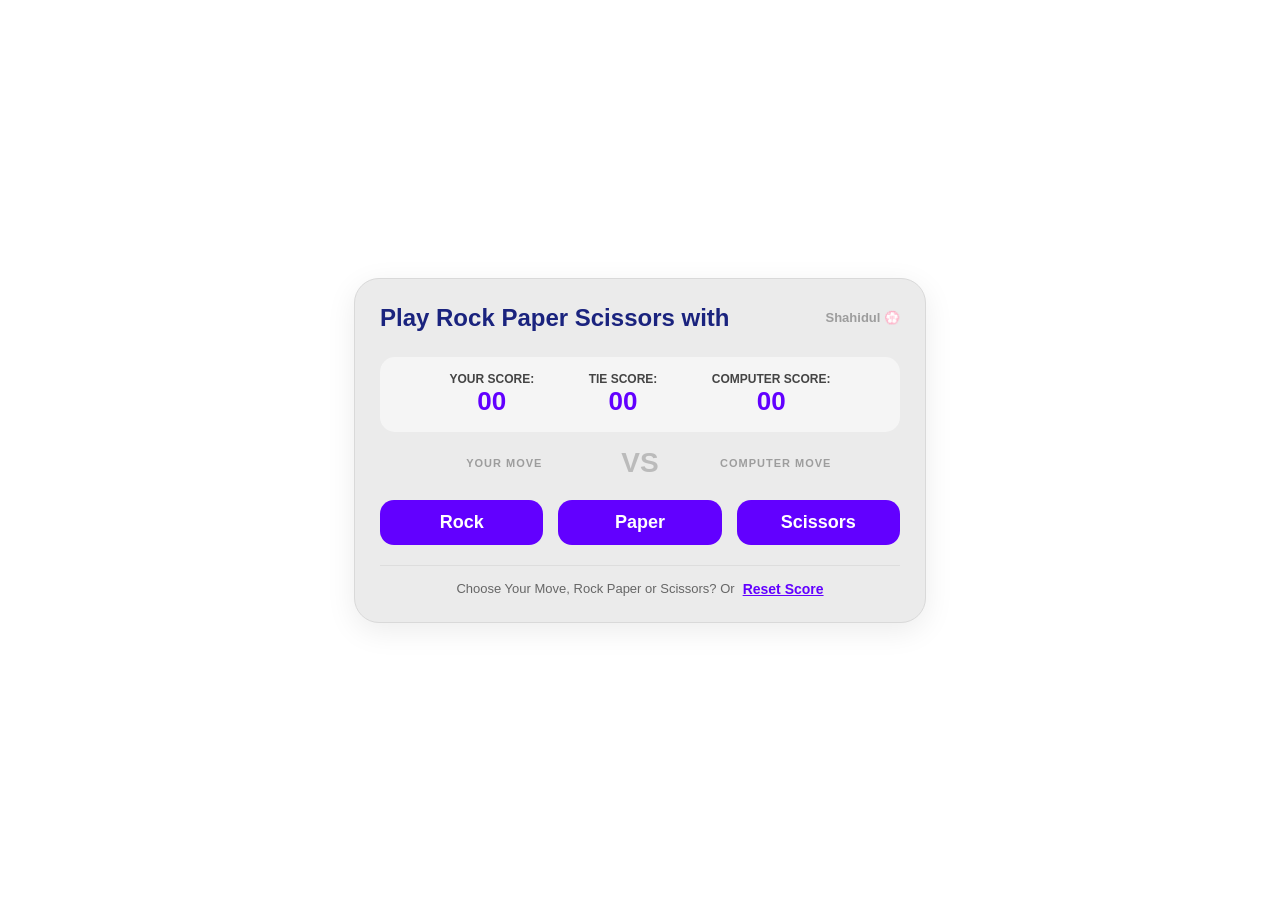
<file: index.html>
<!doctype html>
<html lang="en">
  <head>
    <meta charset="UTF-8" />
    <meta name="viewport" content="width=device-width, initial-scale=1.0" />
    <title>RPC Final Project</title>
    <link
      rel="stylesheet"
      href="style.css"
    />
  </head>
  <body>
    <div class="container">
      <div class="gameBox">
        <div class="box-head">
          <p class="box-head-title">Play Rock Paper Scissors with </p>
          <p class="auth-name">Shahidul 💮</p>
        </div>
        <div class="score-area">
          <p class="player-score">Your score: <b>00</b></p>
          <p class="tie-score">Tie score: <b>00</b></p>
          <p class="computer-score">Computer score: <b>00</b></p>
        </div>
        <div class="rps-icon-show">
          <div class="player-move-info">
            <p class="player-move"></p>
            <p class="player-move-text">Your Move</p>
          </div>
          <p class="player-vs-computer">VS</p>
          <div class="computer-move-info">
            <p class="computer-move"></p>
            <p class="computer-move-text">Computer Move</p>
          </div>
        </div>
        <div class="game-result"></div>
        <div class="rpc-buttons">
          <button class="rock-move" onclick="playGame('rock')">Rock</button>
          <button class="paper-move" onclick="playGame('paper')">Paper</button>
          <button class="scissors-move" onclick="playGame('scissors')">
            Scissors
          </button>
        </div>
        <div class="bottom-content">
          <p class="user-option">
            Choose Your Move, Rock Paper or Scissors? Or
          </p>
          <button class="reset-button">Reset Score</button>
        </div>
      </div>
    </div>

    <script src="script.js"></script>
  </body>
</html>
</file>
<file: style.css>
/* 1. Variables & Global Resets */
:root {
  --primary-color: #6200ff;
  --primary-hover: #4b00db;
  --text-dark: #1a237e;
  --text-muted: #9d9d9d;
  --bg-card: #ebebeb;
  --bg-body: #ffffff;
  --shadow: 0 8px 30px rgba(0, 0, 0, 0.08);
}
body {
  font-family: "Segoe UI", Roboto, Helvetica, Arial, sans-serif;
  background-color: var(--bg-body);
  height: 100vh;
  margin: 0;
  display: flex;
  justify-content: center;
  align-items: center;
}

/* 2. Layout Containers */
.container {
  width: 100%;
  display: flex;
  justify-content: center;
  align-items: center;
}

.gameBox {
  background: var(--bg-card);
  width: 520px;
  padding: 25px;
  border-radius: 25px;
  border: 1px solid #d9d9d9;
  box-shadow: var(--shadow);
}

/* 3. Header Section */
.box-head {
  display: flex;
  justify-content: space-between;
  align-items: center;
  margin-bottom: 25px;
}

.box-head-title {
  color: var(--text-dark);
  font-size: 24px;
  font-weight: 800;
  margin: 0;
}

.auth-name {
  font-size: 13px;
  font-weight: 600;
  color: var(--text-muted);
  margin: 0;
}

/* 4. Scoreboard Area */
.score-area {
  display: flex;
  justify-content: space-evenly;
  align-items: center;
  margin-bottom: 15px;
  background: rgba(255, 255, 255, 0.5);
  padding: 15px;
  border-radius: 15px;
}

.player-score,
.tie-score,
.computer-score {
  margin: 0;
  font-size: 12px;
  font-weight: 700;
  text-align: center;
  text-transform: uppercase;
  color: #444;
}

.score-area b {
  display: block; /* Puts the number on a new line for better look */
  font-size: 26px;
  color: var(--primary-color);
}

/* 5. Battle Visuals (Icons) */
.rps-icon-show {
  display: flex;
  justify-content: center;
  align-items: center;
  margin-bottom: 20px;
  width: 100%;
}
.player-move-info, .computer-move-info {
    width: 45%;
    display: flex;
    flex-direction: column;
    justify-content: center;
    align-items: center;
}
.player-move,
.computer-move {
  font-size: 80px;
  margin: 0;
  filter: drop-shadow(0 5px 10px rgba(0, 0, 0, 0.1));
}

.player-move-text,
.computer-move-text {
  font-size: 11px;
  font-weight: 800;
  margin-top: 10px;
  color: var(--text-muted);
  text-transform: uppercase;
  letter-spacing: 1px;
}

.player-vs-computer {
  font-size: 28px;
  font-weight: 900;
  color: #bbb;
  margin: 0;
}

/* 6. Results Text */
.game-result {
  display: none;
  text-align: center;
  font-size: 40px;
  font-weight: 800;
  margin-bottom: 15px;
  color: var(--primary-color);
  min-height: 50px; /* Prevents box from jumping */
  transition: all 0.2s ease;
}

/* 7. Action Buttons */
.rpc-buttons {
  display: flex;
  justify-content: space-between;
  gap: 15px;
  margin-bottom: 20px;
}

.rpc-buttons button {
  flex: 1;
  padding: 12px 0;
  border-radius: 14px;
  font-size: 18px;
  font-weight: 700;
  border: none;
  background-color: var(--primary-color);
  color: #ffffff;
  cursor: pointer;
  transition: all 0.2s ease;
}

.rpc-buttons button:hover {
  background-color: var(--primary-hover);
  transform: translateY(-2px);
  box-shadow: 0 5px 15px rgba(98, 0, 255, 0.3);
}

.rpc-buttons button:active {
  transform: translateY(0);
}

/* 8. Bottom Navigation */
.bottom-content {
  display: flex;
  justify-content: center;
  align-items: center;
  gap: 8px;
  border-top: 1px solid #ddd;
  padding-top: 15px;
}

.user-option {
  font-size: 13px;
  color: #666;
  margin: 0;
}

.reset-button {
  border: none;
  background: transparent;
  font-size: 14px;
  font-weight: 800;
  color: var(--primary-color);
  cursor: pointer;
  padding: 0;
  text-decoration: underline;
  transition: color 0.2s;
}

.reset-button:hover {
  color: var(--primary-hover);
}
</file>
<file: 10-rock-paper-scissors-final-project.css>
/* 1. Variables & Global Resets */
:root {
  --primary-color: #6200ff;
  --primary-hover: #4b00db;
  --text-dark: #1a237e;
  --text-muted: #9d9d9d;
  --bg-card: #ebebeb;
  --bg-body: #ffffff;
  --shadow: 0 8px 30px rgba(0, 0, 0, 0.08);
}
body {
  font-family: "Segoe UI", Roboto, Helvetica, Arial, sans-serif;
  background-color: var(--bg-body);
  height: 100vh;
  margin: 0;
  display: flex;
  justify-content: center;
  align-items: center;
}

/* 2. Layout Containers */
.container {
  width: 100%;
  display: flex;
  justify-content: center;
  align-items: center;
}

.gameBox {
  background: var(--bg-card);
  width: 520px;
  padding: 25px;
  border-radius: 25px;
  border: 1px solid #d9d9d9;
  box-shadow: var(--shadow);
}

/* 3. Header Section */
.box-head {
  display: flex;
  justify-content: space-between;
  align-items: center;
  margin-bottom: 25px;
}

.box-head-title {
  color: var(--text-dark);
  font-size: 24px;
  font-weight: 800;
  margin: 0;
}

.auth-name {
  font-size: 13px;
  font-weight: 600;
  color: var(--text-muted);
  margin: 0;
}

/* 4. Scoreboard Area */
.score-area {
  display: flex;
  justify-content: space-evenly;
  align-items: center;
  margin-bottom: 15px;
  background: rgba(255, 255, 255, 0.5);
  padding: 15px;
  border-radius: 15px;
}

.player-score,
.tie-score,
.computer-score {
  margin: 0;
  font-size: 12px;
  font-weight: 700;
  text-align: center;
  text-transform: uppercase;
  color: #444;
}

.score-area b {
  display: block; /* Puts the number on a new line for better look */
  font-size: 26px;
  color: var(--primary-color);
}

/* 5. Battle Visuals (Icons) */
.rps-icon-show {
  display: flex;
  justify-content: center;
  align-items: center;
  margin-bottom: 20px;
  width: 100%;
}
.player-move-info, .computer-move-info {
    width: 45%;
    display: flex;
    flex-direction: column;
    justify-content: center;
    align-items: center;
}
.player-move,
.computer-move {
  font-size: 80px;
  margin: 0;
  filter: drop-shadow(0 5px 10px rgba(0, 0, 0, 0.1));
}

.player-move-text,
.computer-move-text {
  font-size: 11px;
  font-weight: 800;
  margin-top: 10px;
  color: var(--text-muted);
  text-transform: uppercase;
  letter-spacing: 1px;
}

.player-vs-computer {
  font-size: 28px;
  font-weight: 900;
  color: #bbb;
  margin: 0;
}

/* 6. Results Text */
.game-result {
  display: none;
  text-align: center;
  font-size: 40px;
  font-weight: 800;
  margin-bottom: 15px;
  color: var(--primary-color);
  min-height: 50px; /* Prevents box from jumping */
  transition: all 0.2s ease;
}

/* 7. Action Buttons */
.rpc-buttons {
  display: flex;
  justify-content: space-between;
  gap: 15px;
  margin-bottom: 20px;
}

.rpc-buttons button {
  flex: 1;
  padding: 12px 0;
  border-radius: 14px;
  font-size: 18px;
  font-weight: 700;
  border: none;
  background-color: var(--primary-color);
  color: #ffffff;
  cursor: pointer;
  transition: all 0.2s ease;
}

.rpc-buttons button:hover {
  background-color: var(--primary-hover);
  transform: translateY(-2px);
  box-shadow: 0 5px 15px rgba(98, 0, 255, 0.3);
}

.rpc-buttons button:active {
  transform: translateY(0);
}

/* 8. Bottom Navigation */
.bottom-content {
  display: flex;
  justify-content: center;
  align-items: center;
  gap: 8px;
  border-top: 1px solid #ddd;
  padding-top: 15px;
}

.user-option {
  font-size: 13px;
  color: #666;
  margin: 0;
}

.reset-button {
  border: none;
  background: transparent;
  font-size: 14px;
  font-weight: 800;
  color: var(--primary-color);
  cursor: pointer;
  padding: 0;
  text-decoration: underline;
  transition: color 0.2s;
}

.reset-button:hover {
  color: var(--primary-hover);
}
</file>
